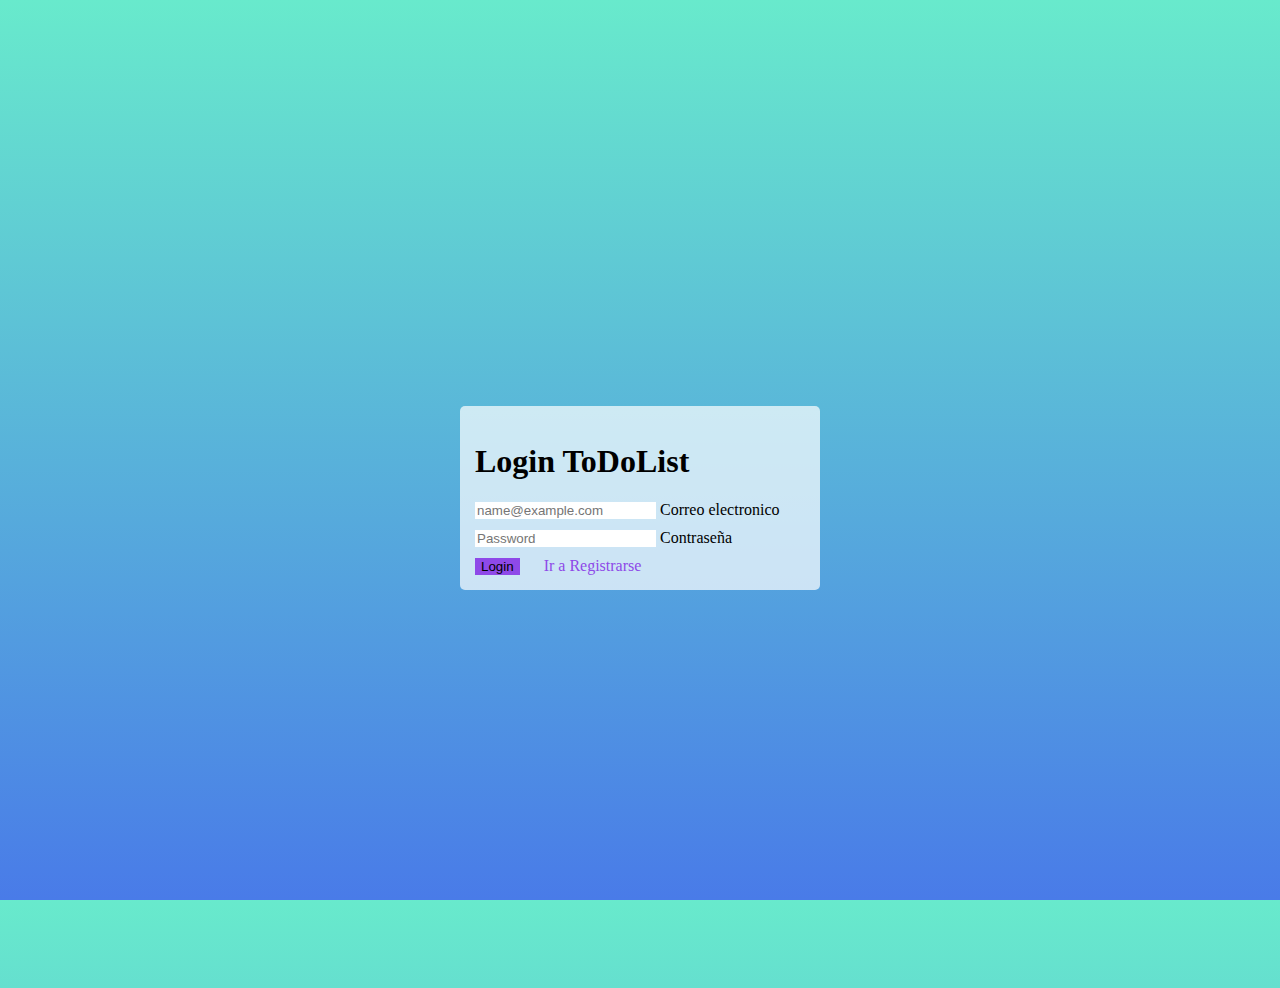
<file: index.html>
<!DOCTYPE html>
<html lang="en">
<head>
    <meta charset="UTF-8">
    <meta http-equiv="X-UA-Compatible" content="IE=edge">
    <meta name="viewport" content="width=device-width, initial-scale=1.0">
    <title>Login To Do List</title>

    <!-- CSS only -->
    <link href="https://cdn.jsdelivr.net/npm/bootstrap@5.1.3/dist/css/bootstrap.min.css" rel="stylesheet" integrity="sha384-1BmE4kWBq78iYhFldvKuhfTAU6auU8tT94WrHftjDbrCEXSU1oBoqyl2QvZ6jIW3" crossorigin="anonymous">
    <link rel="stylesheet" href="./css/signin.css">
      
</head>
<body class="text-center">
    <form class="form-signin" method="post" action="./php/login.php">
        <h1 class="h3 mb-3 fw-normal">Login ToDoList</h1>
    
        <div class="form-floating">
            <input type="email" class="form-control" id="user_email" name="user_email" placeholder="name@example.com">
            <label for="user_email">Correo electronico</label>
        </div>
        <div class="form-floating">
            <input type="password" class="form-control" id="password" name="password" placeholder="Password">
            <label for="password">Contraseña</label>
        </div>
        
        <button class="w-50 btn btn-lg btn-primary" type="submit">Login</button>
        <a class="signin w-50" href="./signin.html">Ir a Registrarse</a>
    </form>
    <!-- JavaScript Bundle with Popper -->
    <script src="https://cdn.jsdelivr.net/npm/bootstrap@5.1.3/dist/js/bootstrap.bundle.min.js" integrity="sha384-ka7Sk0Gln4gmtz2MlQnikT1wXgYsOg+OMhuP+IlRH9sENBO0LRn5q+8nbTov4+1p" crossorigin="anonymous"></script>

    
</body>
</html>
</file>
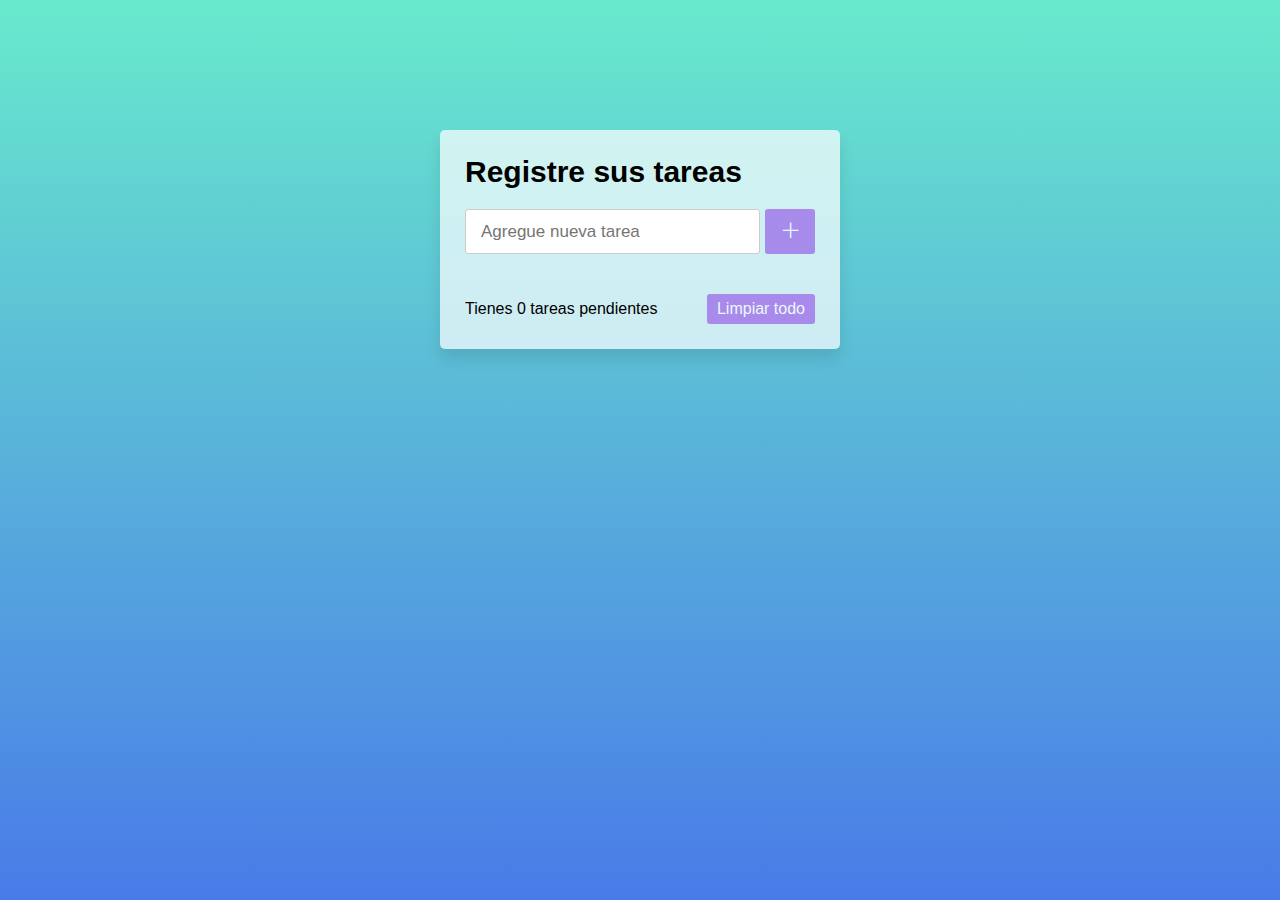
<file: main.html>
<!DOCTYPE html>
<html lang="en">
<head>
    <meta charset="UTF-8">
    <meta http-equiv="X-UA-Compatible" content="IE=edge">
    <meta name="viewport" content="width=device-width, initial-scale=1.0">
    <title>Registrar tareas</title>
    <!-- CSS only -->
    <link href="https://cdn.jsdelivr.net/npm/bootstrap@5.1.3/dist/css/bootstrap.min.css" rel="stylesheet" integrity="sha384-1BmE4kWBq78iYhFldvKuhfTAU6auU8tT94WrHftjDbrCEXSU1oBoqyl2QvZ6jIW3" crossorigin="anonymous">
    <link rel="stylesheet" href="https://cdn.jsdelivr.net/npm/bootstrap-icons@1.7.2/font/bootstrap-icons.css">
    <link rel="stylesheet" href="./css/style.css">

</head>
<body>
    <div class="wrapper">
        <header>Registre sus tareas</header>
        <div class="inputField">
          <input type="text" placeholder="Agregue nueva tarea">
          <button><i class="bi bi-plus-lg"></i></button>
        </div>
        <ul class="todoList">
          <!-- todas las tareas se almacenan aqui -->
        </ul>
        <div class="footer">
          <span>Tienes <span class="pendingTasks"></span> tareas pendientes</span>
          <button>Limpiar todo</button>
        </div>
    </div>
    <!-- JavaScript Bundle with Popper -->
    <script src="https://cdn.jsdelivr.net/npm/bootstrap@5.1.3/dist/js/bootstrap.bundle.min.js" integrity="sha384-ka7Sk0Gln4gmtz2MlQnikT1wXgYsOg+OMhuP+IlRH9sENBO0LRn5q+8nbTov4+1p" crossorigin="anonymous"></script>
    <script src="./js/app.js"></script>
</body>
</html>
</file>
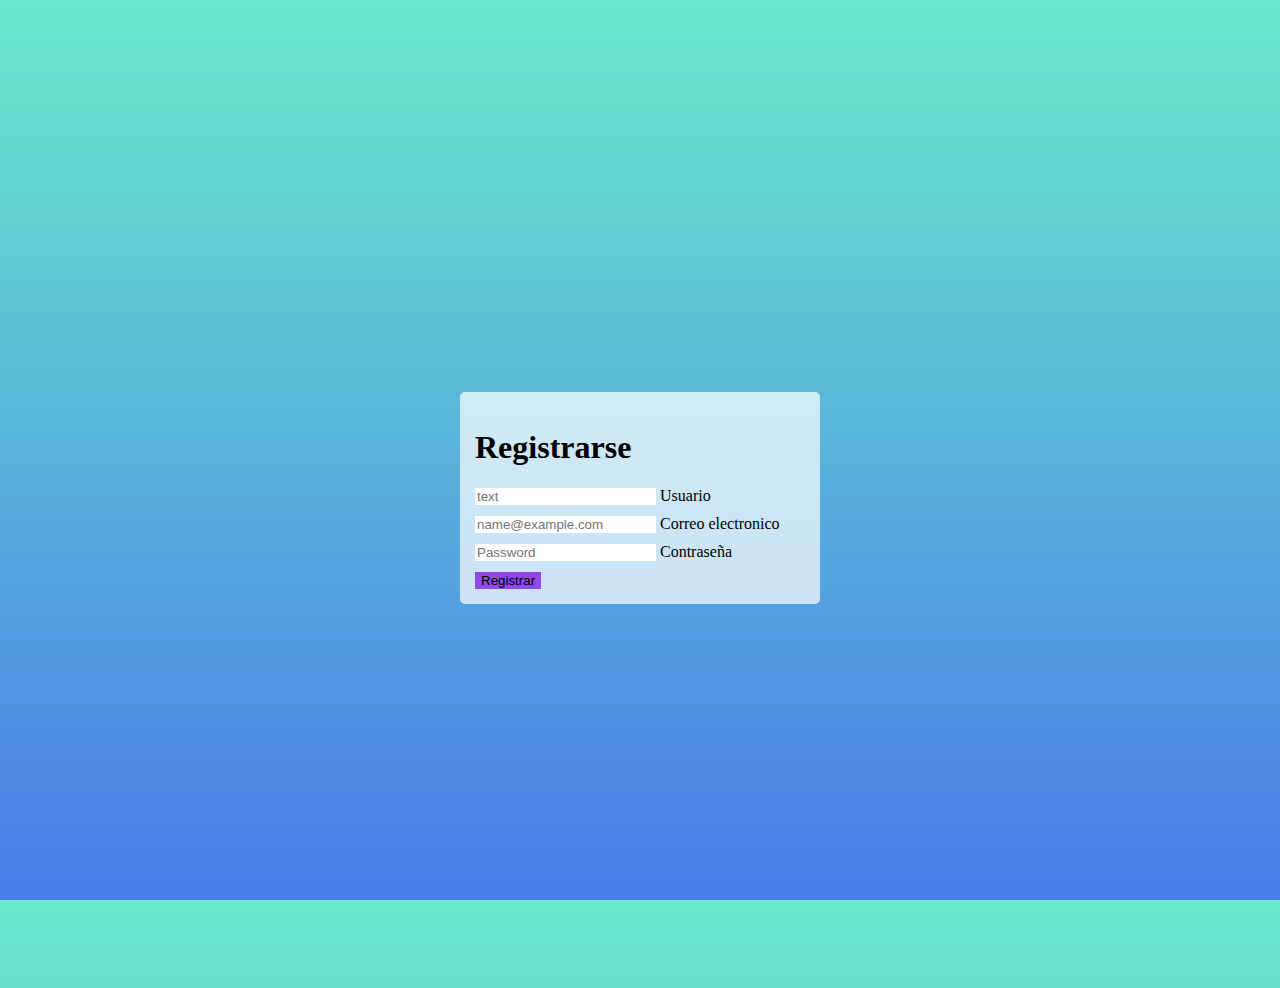
<file: signin.html>
<!DOCTYPE html>
<html lang="en">
<head>
    <meta charset="UTF-8">
    <meta http-equiv="X-UA-Compatible" content="IE=edge">
    <meta name="viewport" content="width=device-width, initial-scale=1.0">
    <title>Registro To Do List</title>

    <!-- CSS only -->
    <link href="https://cdn.jsdelivr.net/npm/bootstrap@5.1.3/dist/css/bootstrap.min.css" rel="stylesheet" integrity="sha384-1BmE4kWBq78iYhFldvKuhfTAU6auU8tT94WrHftjDbrCEXSU1oBoqyl2QvZ6jIW3" crossorigin="anonymous">
    <link rel="stylesheet" href="./css/signin.css">

</head>
<body class="text-center">
    <form class="form-signin" method="post" action="./php/registrar.php">
        <h1 class="h3 mb-3 fw-normal">Registrarse</h1>
    
        <div class="form-floating">
            <input type="text" class="form-control" id="user" name="user" placeholder="text" required>
            <label for="user">Usuario</label>
        </div>
        <div class="form-floating">
            <input type="email" class="form-control" id="user_email" name="user_email" placeholder="name@example.com" required>
            <label for="user_email">Correo electronico</label>
        </div>
        <div class="form-floating">
            <input type="password" class="form-control" id="password" name="password" placeholder="Password" required>
            <label for="password">Contraseña</label>
        </div>
        
        <button class="w-100 btn btn-lg btn-secondary" type="submit">Registrar</button>
    </form>
    <!-- JavaScript Bundle with Popper -->
    <script src="https://cdn.jsdelivr.net/npm/bootstrap@5.1.3/dist/js/bootstrap.bundle.min.js" integrity="sha384-ka7Sk0Gln4gmtz2MlQnikT1wXgYsOg+OMhuP+IlRH9sENBO0LRn5q+8nbTov4+1p" crossorigin="anonymous"></script>

</body>
</html>
</file>
<file: css/signin.css>
html,
body {
  height: 100%;
}

body {
  display: flex;
  align-items: center;
  padding-top: 40px;
  padding-bottom: 40px;
  background: linear-gradient(to bottom,rgba(104, 234, 204),rgba(73, 123, 232) 100%);
}

.form-signin {
  width: 100%;
  max-width: 330px;
  padding: 15px;
  margin: auto;
  background: rgba(255, 255, 255, 0.7);
  border-radius: 5px;
}

.form-signin .form-floating:focus-within {
  z-index: 2;
}

.form-signin input[type="email"],
.form-signin input[type="password"],
.form-signin input[type="text"]{
  border: none;
  border-radius: 0;
  margin-bottom: 10px;
}

button{
  border-radius: 0;
}

.form-signin .signin{
  text-decoration: none;
  padding: 0 20px;
}

.form-signin button{
  border: none;
  background: #8E49E8;
}
.form-signin a{
  color: #8E49E8;
}

.form-signin a:hover{
  color: blue;
}
</file>
<file: css/style.css>
*{
    margin: 0;
    padding: 0;
    box-sizing: border-box;
    font-family: 'Poppins', sans-serif;
}
::selection{
    color: #ffff;
    background: rgb(142, 73, 232);
}
body{
    width: 100%;
    height: 100vh;
    /* overflow: hidden; */
    padding: 10px;
    background: linear-gradient(to bottom, #68EACC 0%, #497BE8 100%);
}
.wrapper{
    background: rgba(255, 255, 255, 0.7);
    max-width: 400px;
    width: 100%;
    margin: 120px auto;
    padding: 25px;
    border-radius: 5px;
    box-shadow: 0px 10px 15px rgba(0,0,0,0.1);
}
.wrapper header{
    font-size: 30px;
    font-weight: 600;
}
.wrapper .inputField{
    margin: 20px 0;
    width: 100%;
    display: flex;
    height: 45px;
}
.inputField input{
    width: 85%;
    height: 100%;
    outline: none;
    border-radius: 3px;
    border: 1px solid #ccc;
    font-size: 17px;
    padding-left: 15px;
    transition: all 0.3s ease;
}
.inputField input:focus{
    border-color: #8E49E8;
}
.inputField button{
    width: 50px;
    height: 100%;
    border: none;
    color: #fff;
    margin-left: 5px;
    font-size: 21px;
    outline: none;
    background: #8E49E8;
    cursor: pointer;
    border-radius: 3px;
    opacity: 0.6;
    pointer-events: none;
    transition: all 0.3s ease;
}
.inputField button:hover,
.footer button:hover{
    background: #721ce3;
}
.inputField button.active{
    opacity: 1;
    pointer-events: auto;
}
.wrapper .todoList{
    max-height: 250px;
    overflow-y: auto;
}
.todoList li{
    position: relative;
    list-style: none;
    margin-bottom: 8px;
    background: #f2f2f2;
    border-radius: 3px;
    padding: 10px 15px;
    cursor: default;
    overflow: hidden;
    word-wrap: break-word;
}
.todoList li .icon{
    position: absolute;
    right: -45px;
    top: 50%;
    transform: translateY(-50%);
    background: #e74c3c;
    width: 45px;
    text-align: center;
    color: #fff;
    padding: 10px 15px;
    border-radius: 0 3px 3px 0;
    cursor: pointer;
    transition: all 0.2s ease;
}
.todoList li:hover .icon{
    right: 0px;
}
.wrapper .footer{
    display: flex;
    width: 100%;
    margin-top: 20px;
    align-items: center;
    justify-content: space-between;
}
.footer button{
    padding: 6px 10px;
    border-radius: 3px;
    border: none;
    outline: none;
    color: #fff;
    font-weight: 400;
    font-size: 16px;
    margin-left: 5px;
    background: #8E49E8;
    cursor: pointer;
    user-select: none;
    opacity: 0.6;
    pointer-events: none;
    transition: all 0.3s ease;
}
.footer button.active{
    opacity: 1;
    pointer-events: auto;
}
</file>
